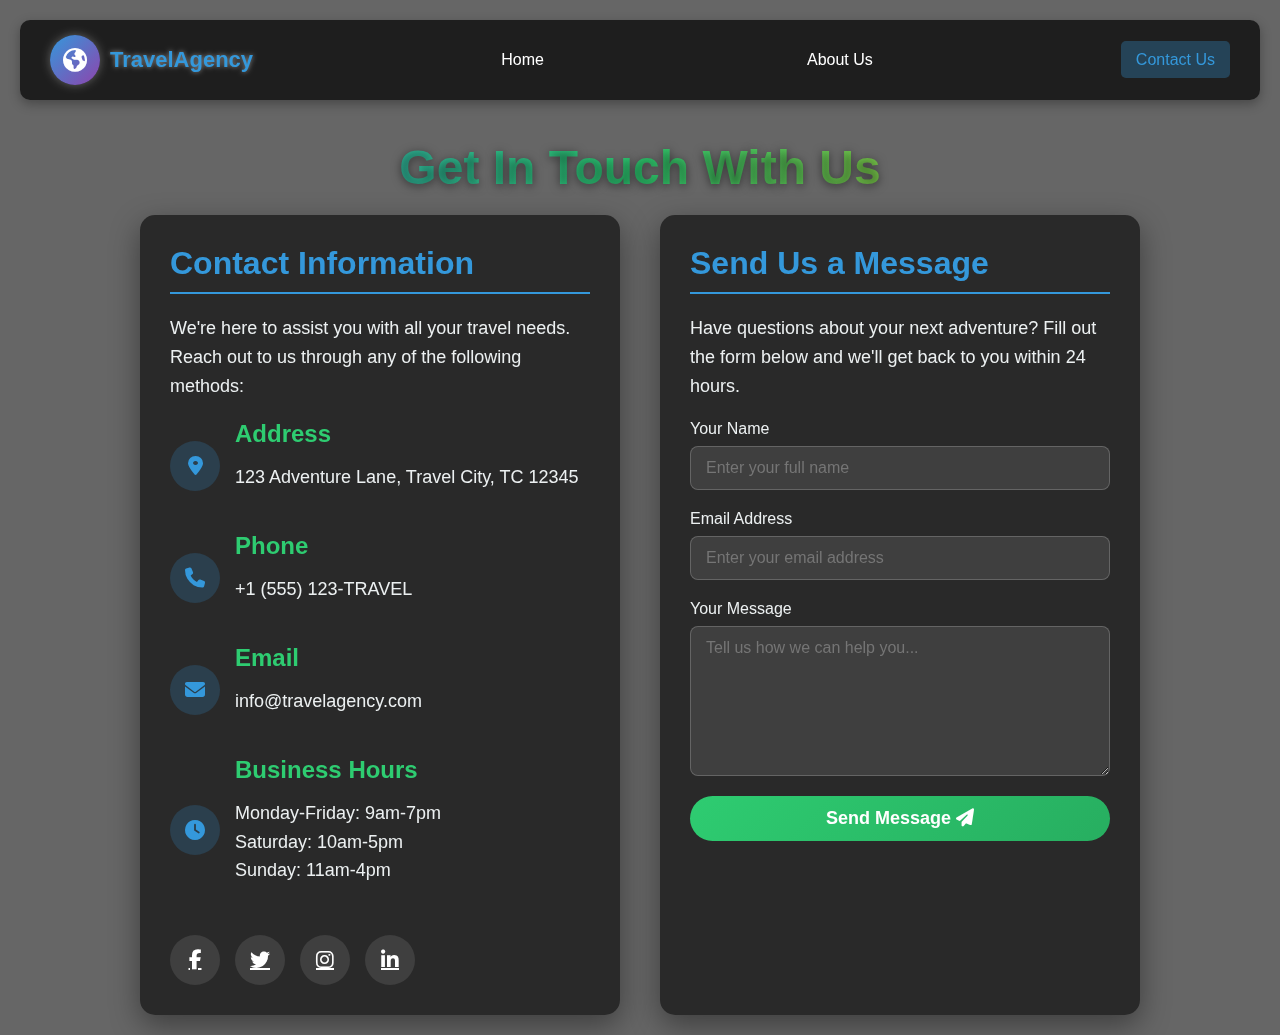
<file: contact.html>
<html lang="en">
<head>
    <meta charset="UTF-8">
    <meta name="viewport" content="width=device-width, initial-scale=1.0">
    <title>Travel Agency Contact</title>
    <link rel="stylesheet" href="https://cdnjs.cloudflare.com/ajax/libs/font-awesome/6.4.0/css/all.min.css">
    <link rel="stylesheet" href="./contact.css">
</head>
<body>
    <nav>
        <ul>
            <div class="logo-container">
                <div class="logo"><i class="fas fa-globe-americas"></i></div>
                <h4>TravelAgency</h4>
            </div>
            <li><a href="./index.html">Home</a></li>
            <li><a href="./about.html">About Us</a></li>
            <li><a href="./contact.html" style="background-color: rgba(52, 152, 219, 0.3); color: #3498db;">Contact Us</a></li>
        </ul>
    </nav>
    
    <h1>Get In Touch With Us</h1>
    
    <div class="main-content">
        <div class="contact-info">
            <h2>Contact Information</h2>
            <p>We're here to assist you with all your travel needs. Reach out to us through any of the following methods:</p>
            
            <div class="info-item">
                <div class="info-icon">
                    <i class="fas fa-map-marker-alt"></i>
                </div>
                <div>
                    <h3>Address</h3>
                    <p>123 Adventure Lane, Travel City, TC 12345</p>
                </div>
            </div>
            
            <div class="info-item">
                <div class="info-icon">
                    <i class="fas fa-phone"></i>
                </div>
                <div>
                    <h3>Phone</h3>
                    <p>+1 (555) 123-TRAVEL</p>
                </div>
            </div>
            
            <div class="info-item">
                <div class="info-icon">
                    <i class="fas fa-envelope"></i>
                </div>
                <div>
                    <h3>Email</h3>
                    <p>info@travelagency.com</p>
                </div>
            </div>
            
            <div class="info-item">
                <div class="info-icon">
                    <i class="fas fa-clock"></i>
                </div>
                <div>
                    <h3>Business Hours</h3>
                    <p>Monday-Friday: 9am-7pm<br>Saturday: 10am-5pm<br>Sunday: 11am-4pm</p>
                </div>
            </div>
            
            <div class="social-links">
                <a href="#" class="social-icon"><i class="fab fa-facebook-f"></i></a>
                <a href="#" class="social-icon"><i class="fab fa-twitter"></i></a>
                <a href="#" class="social-icon"><i class="fab fa-instagram"></i></a>
                <a href="#" class="social-icon"><i class="fab fa-linkedin-in"></i></a>
            </div>
        </div>
        
        <div class="contact-form">
            <h2>Send Us a Message</h2>
            <p>Have questions about your next adventure? Fill out the form below and we'll get back to you within 24 hours.</p>
            
            <form id="contactForm">
                <div class="form-group">
                    <label for="name">Your Name</label>
                    <input type="text" id="name" name="name" placeholder="Enter your full name" required>
                </div>
                
                <div class="form-group">
                    <label for="email">Email Address</label>
                    <input type="email" id="email" name="email" placeholder="Enter your email address" required>
                </div>
                
                <div class="form-group">
                    <label for="message">Your Message</label>
                    <textarea id="message" name="message" placeholder="Tell us how we can help you..." required></textarea>
                </div>
                
                <button type="submit">Send Message <i class="fas fa-paper-plane"></i></button>
            </form>
        </div>
    </div>
</body>
</html>
</file>
<file: contact.css>
* {
            margin: 0;
            padding: 0;
            box-sizing: border-box;
            font-family: 'Segoe UI', Tahoma, Geneva, Verdana, sans-serif;
        }

        body {
            background: linear-gradient(rgba(0, 0, 0, 0.6), rgba(0, 0, 0, 0.6)), 
                        url('https://images.unsplash.com/photo-1469854523086-cc02fe5d8800?ixlib=rb-4.0.3&ixid=M3wxMjA3fDB8MHxwaG90by1wYWdlfHx8fGVufDB8fHx8fA%3D%3D&auto=format&fit=crop&w=1421&q=80') no-repeat center center fixed;
            background-size: cover;
            color: #fff;
            min-height: 100vh;
            padding: 20px;
        }

        nav {
            background-color: rgba(0, 0, 0, 0.7);
            padding: 15px 30px;
            border-radius: 10px;
            margin-bottom: 40px;
            backdrop-filter: blur(10px);
            box-shadow: 0 4px 12px rgba(0, 0, 0, 0.3);
        }

        nav ul {
            display: flex;
            justify-content: space-between;
            align-items: center;
            list-style-type: none;
            flex-wrap: wrap;
        }

        .logo-container {
            display: flex;
            align-items: center;
            gap: 10px;
        }

        .logo {
            width: 50px;
            height: 50px;
            background: linear-gradient(135deg, #3498db, #8e44ad);
            border-radius: 50%;
            display: flex;
            align-items: center;
            justify-content: center;
            color: white;
            font-size: 24px;
            box-shadow: 0 0 10px rgba(255, 255, 255, 0.3);
        }

        h4 {
            font-size: 22px;
            font-weight: 700;
            color: #3498db;
            text-shadow: 0 0 5px rgba(255, 255, 255, 0.5);
        }

        nav li a {
            color: #fff;
            text-decoration: none;
            padding: 10px 15px;
            border-radius: 5px;
            transition: all 0.3s ease;
        }

        nav li a:hover {
            background-color: rgba(52, 152, 219, 0.3);
            color: #3498db;
        }

        .main-content {
            max-width: 1000px;
            margin: 0 auto;
            display: flex;
            flex-wrap: wrap;
            gap: 40px;
        }

        .contact-info {
            flex: 1;
            min-width: 300px;
            background: rgba(0, 0, 0, 0.6);
            padding: 30px;
            border-radius: 15px;
            backdrop-filter: blur(10px);
            box-shadow: 0 10px 30px rgba(0, 0, 0, 0.4);
            animation: fadeIn 1s ease;
        }

        .contact-form {
            flex: 1;
            min-width: 300px;
            background: rgba(0, 0, 0, 0.6);
            padding: 30px;
            border-radius: 15px;
            backdrop-filter: blur(10px);
            box-shadow: 0 10px 30px rgba(0, 0, 0, 0.4);
            animation: fadeIn 1.5s ease;
        }

        h1 {
            font-size: 48px;
            margin-bottom: 20px;
            color: #fff;
            text-shadow: 0 2px 10px rgba(0, 0, 0, 0.5);
            background: linear-gradient(to right, #3498db, #2ecc71, #f1c40f);
            -webkit-background-clip: text;
            background-clip: text;
            color: transparent;
            text-align: center;
        }

        h2 {
            font-size: 32px;
            margin: 0 0 20px;
            color: #3498db;
            border-bottom: 2px solid #3498db;
            padding-bottom: 10px;
        }

        h3 {
            font-size: 24px;
            color: #2ecc71;
            margin-bottom: 15px;
        }

        p {
            font-size: 18px;
            line-height: 1.6;
            margin-bottom: 20px;
            color: #ecf0f1;
        }

        .info-item {
            display: flex;
            align-items: center;
            margin-bottom: 20px;
        }

        .info-icon {
            width: 50px;
            height: 50px;
            background: rgba(52, 152, 219, 0.2);
            border-radius: 50%;
            display: flex;
            align-items: center;
            justify-content: center;
            margin-right: 15px;
            font-size: 20px;
            color: #3498db;
        }

        .form-group {
            margin-bottom: 20px;
        }

        label {
            display: block;
            margin-bottom: 8px;
            color: #ecf0f1;
            font-weight: 500;
        }

        input, textarea {
            width: 100%;
            padding: 12px 15px;
            border: 1px solid rgba(255, 255, 255, 0.2);
            border-radius: 8px;
            background: rgba(255, 255, 255, 0.1);
            color: white;
            font-size: 16px;
            transition: all 0.3s ease;
        }

        input:focus, textarea:focus {
            outline: none;
            border-color: #3498db;
            box-shadow: 0 0 10px rgba(52, 152, 219, 0.5);
        }

        textarea {
            min-height: 150px;
            resize: vertical;
        }

        button {
            background: linear-gradient(135deg, #2ecc71, #27ae60);
            color: white;
            border: none;
            padding: 12px 25px;
            border-radius: 30px;
            cursor: pointer;
            transition: all 0.3s ease;
            font-size: 18px;
            font-weight: 600;
            display: block;
            width: 100%;
        }

        button:hover {
            background: linear-gradient(135deg, #27ae60, #2ecc71);
            transform: translateY(-3px);
            box-shadow: 0 6px 15px rgba(0, 0, 0, 0.3);
        }

        .social-links {
            display: flex;
            gap: 15px;
            margin-top: 30px;
        }

        .social-icon {
            width: 50px;
            height: 50px;
            border-radius: 50%;
            background: rgba(255, 255, 255, 0.1);
            display: flex;
            align-items: center;
            justify-content: center;
            color: white;
            font-size: 20px;
            transition: all 0.3s ease;
        }

        .social-icon:hover {
            background: #3498db;
            transform: translateY(-5px);
        }

        @keyframes fadeIn {
            from {
                opacity: 0;
                transform: translateY(20px);
            }
            to {
                opacity: 1;
                transform: translateY(0);
            }
        }

        /* Responsive design */
        @media (max-width: 768px) {
            nav ul {
                flex-direction: column;
                gap: 15px;
            }
            
            h1 {
                font-size: 36px;
            }
            
            h2 {
                font-size: 28px;
            }
            
            .main-content {
                flex-direction: column;
            }
        }
</file>
